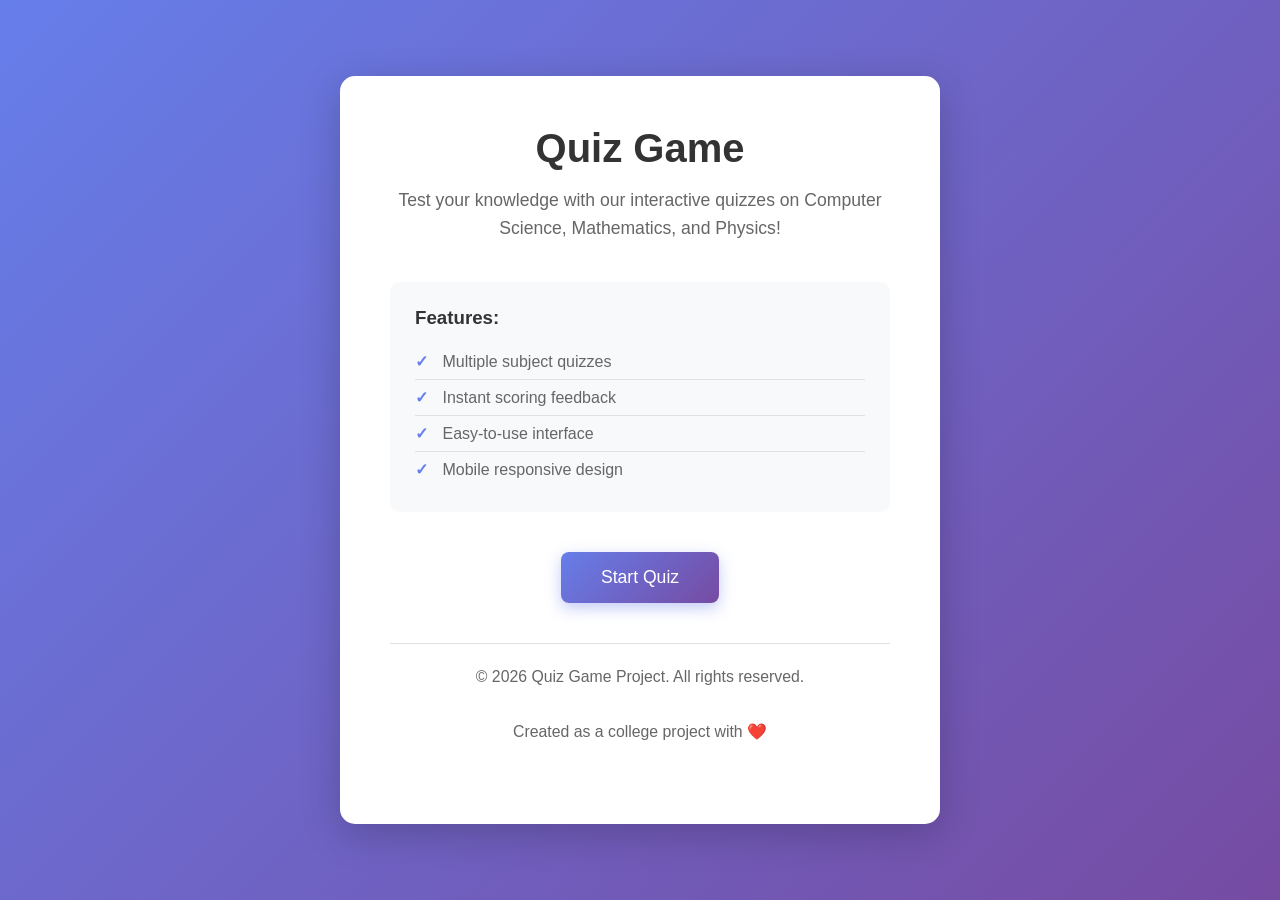
<file: index.html>
<!DOCTYPE html>
<html lang="en">
<head>
  <meta charset="UTF-8" />
  <meta name="viewport" content="width=device-width, initial-scale=1.0" />
  <title>Quiz Game - Home</title>
  <style>
    * {
      margin: 0;
      padding: 0;
      box-sizing: border-box;
    }

    body {
      font-family: 'Segoe UI', Tahoma, Geneva, Verdana, sans-serif;
      background: linear-gradient(135deg, #667eea 0%, #764ba2 100%);
      min-height: 100vh;
      display: flex;
      justify-content: center;
      align-items: center;
      padding: 20px;
    }

    .container {
      background: white;
      border-radius: 15px;
      box-shadow: 0 10px 40px rgba(0, 0, 0, 0.2);
      padding: 50px;
      text-align: center;
      max-width: 600px;
      width: 100%;
    }

    h1 {
      color: #333;
      margin-bottom: 15px;
      font-size: 2.5em;
    }

    p {
      color: #666;
      margin-bottom: 30px;
      font-size: 1.1em;
      line-height: 1.6;
    }

    .cta-button {
      display: inline-block;
      background: linear-gradient(135deg, #667eea 0%, #764ba2 100%);
      color: white;
      padding: 15px 40px;
      border: none;
      border-radius: 8px;
      text-decoration: none;
      font-size: 1.1em;
      cursor: pointer;
      transition: transform 0.3s, box-shadow 0.3s;
      box-shadow: 0 5px 15px rgba(102, 126, 234, 0.4);
    }

    .cta-button:hover {
      transform: translateY(-2px);
      box-shadow: 0 7px 20px rgba(102, 126, 234, 0.6);
    }

    .features {
      text-align: left;
      margin: 40px 0;
      background: #f8f9fa;
      padding: 25px;
      border-radius: 10px;
    }

    .features h3 {
      color: #333;
      margin-bottom: 15px;
    }

    .features ul {
      list-style: none;
      color: #666;
    }

    .features li {
      padding: 8px 0;
      border-bottom: 1px solid #e0e0e0;
    }

    .features li:last-child {
      border-bottom: none;
    }

    .features li:before {
      content: "✓ ";
      color: #667eea;
      font-weight: bold;
      margin-right: 10px;
    }

    footer {
      margin-top: 40px;
      border-top: 1px solid #e0e0e0;
      padding-top: 20px;
      color: #999;
      font-size: 0.9em;
    }

    @media (max-width: 600px) {
      .container {
        padding: 30px;
      }

      h1 {
        font-size: 1.8em;
      }

      .cta-button {
        padding: 12px 30px;
        font-size: 1em;
      }
    }
  </style>
</head>
<body>
  <div class="container">
    <h1>Quiz Game</h1>
    <p>Test your knowledge with our interactive quizzes on Computer Science, Mathematics, and Physics!</p>

    <div class="features">
      <h3>Features:</h3>
      <ul>
        <li>Multiple subject quizzes</li>
        <li>Instant scoring feedback</li>
        <li>Easy-to-use interface</li>
        <li>Mobile responsive design</li>
      </ul>
    </div>

    <a href="Quiz/quiz.html" class="cta-button">Start Quiz</a>

    <footer>
      <p>&copy; 2026 Quiz Game Project. All rights reserved.</p>
      <p>Created as a college project with ❤️</p>
    </footer>
  </div>
</body>
</html>
</file>
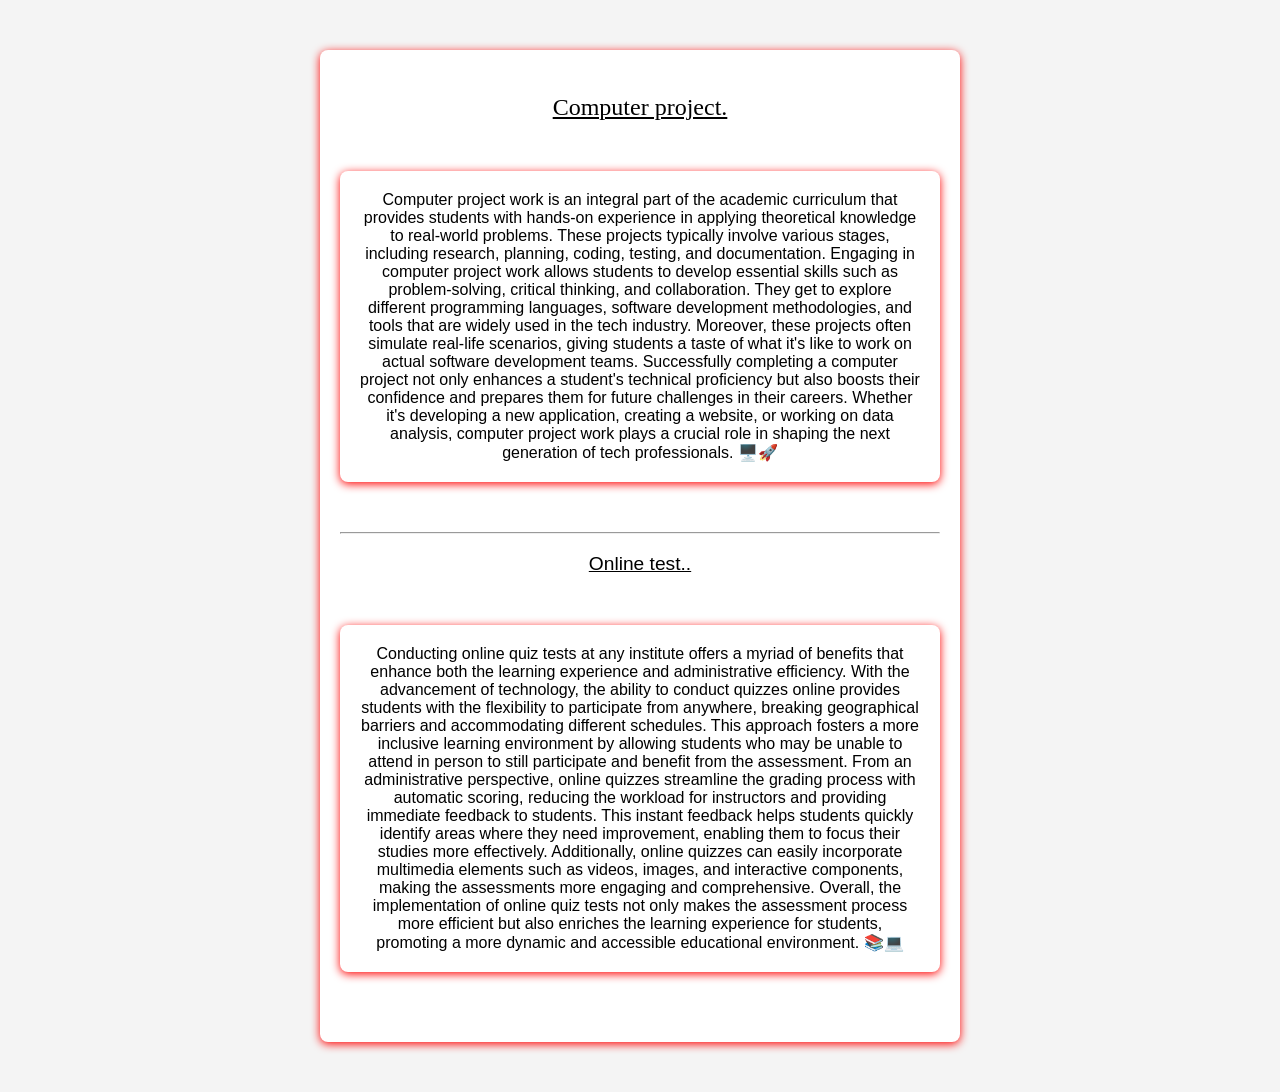
<file: about.html>
<!DOCTYPE html>
<html lang="en">
  <head>
    <meta charset="UTF-8" />
    <meta name="viewport" content="width=device-width, initial-scale=1.0" />
    <title>Document</title>
    <link rel="stylesheet" href="about.css" />
  </head>
  <body>

    <div class="about">
      <p id="project">Computer project.</p>
      <p id="computer">
        Computer project work is an integral part of the academic curriculum
        that provides students with hands-on experience in applying theoretical
        knowledge to real-world problems. These projects typically involve
        various stages, including research, planning, coding, testing, and
        documentation. Engaging in computer project work allows students to
        develop essential skills such as problem-solving, critical thinking, and
        collaboration. They get to explore different programming languages,
        software development methodologies, and tools that are widely used in
        the tech industry. Moreover, these projects often simulate real-life
        scenarios, giving students a taste of what it's like to work on actual
        software development teams. Successfully completing a computer project
        not only enhances a student's technical proficiency but also boosts
        their confidence and prepares them for future challenges in their
        careers. Whether it's developing a new application, creating a website,
        or working on data analysis, computer project work plays a crucial role
        in shaping the next generation of tech professionals. 🖥️🚀
      </p>
      <hr />
      <p id="test">Online test..</p>
      <p id="online">
        Conducting online quiz tests at any institute offers a myriad of
        benefits that enhance both the learning experience and administrative
        efficiency. With the advancement of technology, the ability to conduct
        quizzes online provides students with the flexibility to participate
        from anywhere, breaking geographical barriers and accommodating
        different schedules. This approach fosters a more inclusive learning
        environment by allowing students who may be unable to attend in person
        to still participate and benefit from the assessment. From an
        administrative perspective, online quizzes streamline the grading
        process with automatic scoring, reducing the workload for instructors
        and providing immediate feedback to students. This instant feedback
        helps students quickly identify areas where they need improvement,
        enabling them to focus their studies more effectively. Additionally,
        online quizzes can easily incorporate multimedia elements such as
        videos, images, and interactive components, making the assessments more
        engaging and comprehensive. Overall, the implementation of online quiz
        tests not only makes the assessment process more efficient but also
        enriches the learning experience for students, promoting a more dynamic
        and accessible educational environment. 📚💻
      </p>
    </div>
  </body>
</html>
</file>
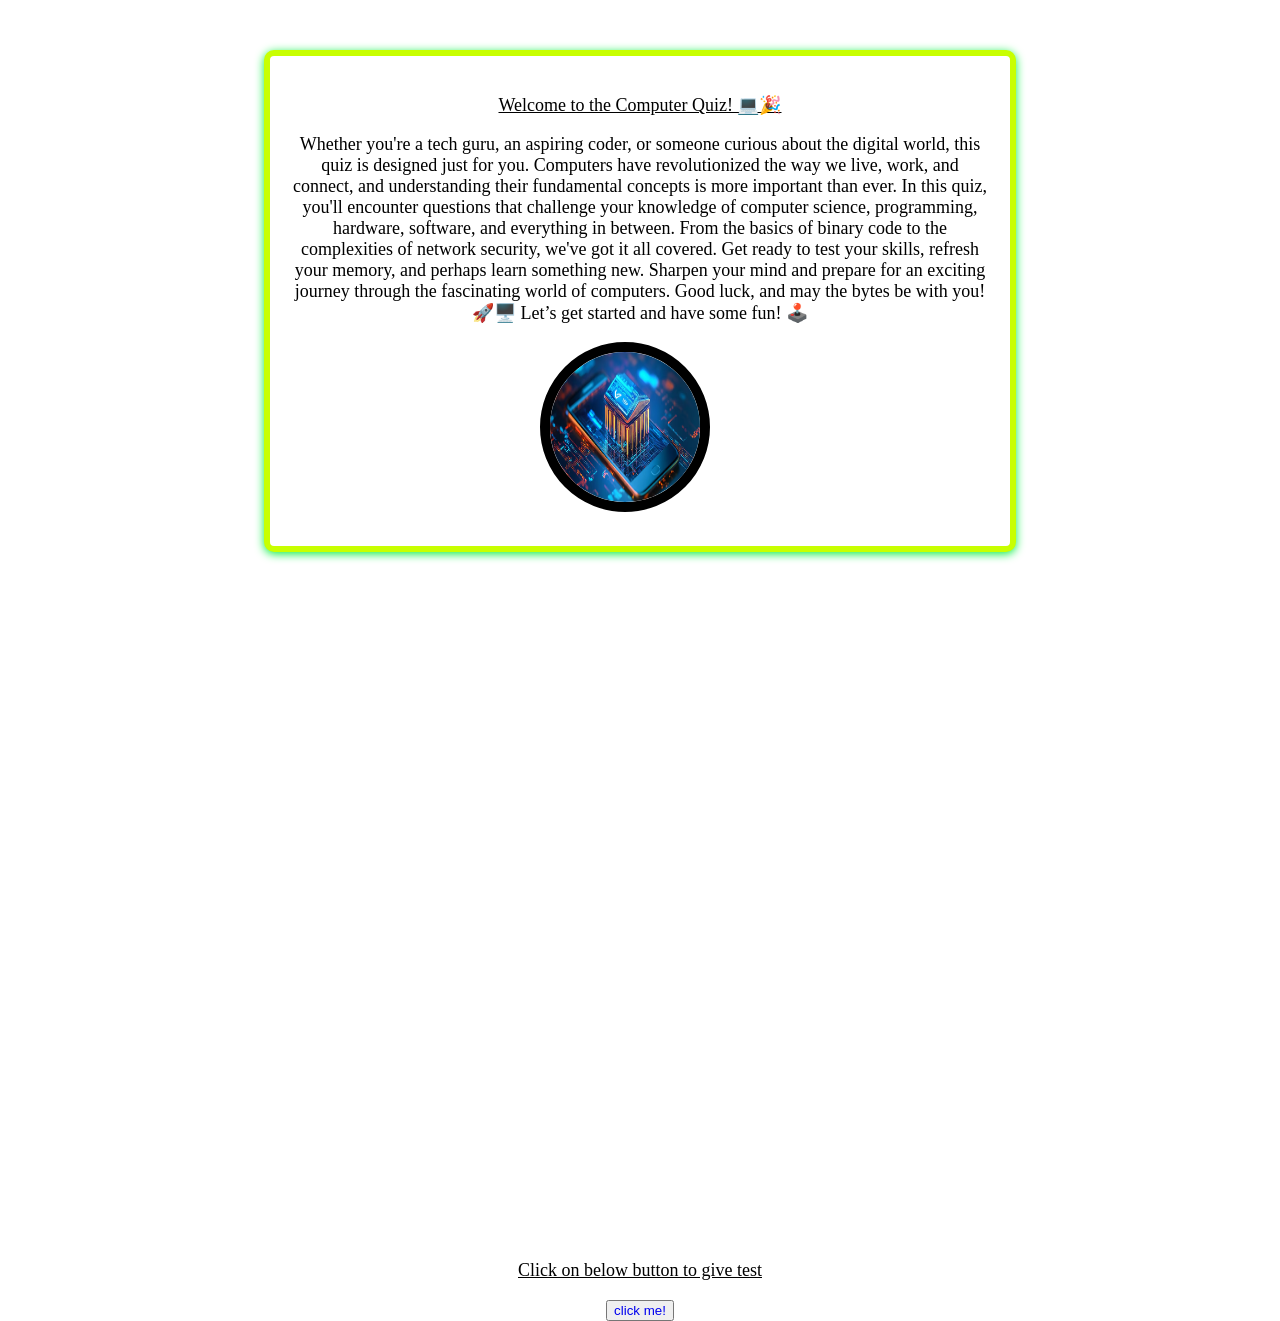
<file: computer1.html>
<!DOCTYPE html>
<html lang="en">
  <head>
    <meta charset="UTF-8" />
    <meta name="viewport" content="width=device-width, initial-scale=1.0" />
    <title>Document</title>
  </head>
  <body>
    <!DOCTYPE html>
    <html lang="en">
      <head>
        <meta charset="UTF-8" />
        <meta name="viewport" content="width=device-width, initial-scale=1.0" />
        <title>Document</title>
        <link rel="stylesheet" href="computer1.css" />
      </head>
      <body>
        <div class="details">
          <p></p>
          <p id="under">
            Welcome to the Computer Quiz! 💻🎉</p> Whether you're a tech guru, an
            aspiring coder, or someone curious about the digital world, this
            quiz is designed just for you. Computers have revolutionized the way
            we live, work, and connect, and understanding their fundamental
            concepts is more important than ever. In this quiz, you'll encounter
            questions that challenge your knowledge of computer science,
            programming, hardware, software, and everything in between. From the
            basics of binary code to the complexities of network security, we've
            got it all covered. Get ready to test your skills, refresh your
            memory, and perhaps learn something new. Sharpen your mind and
            prepare for an exciting journey through the fascinating world of
            computers. Good luck, and may the bytes be with you! 🚀🖥️ Let’s get
            started and have some fun! 🕹️
          </p>
          <div class="image">
            <img src="/image/computer1.avif" />
          </div>
          <p id="under">Click on below button to give test</p>
          <button><a href="quiz.html" class="btn">click me!</a></button>
        </div>
      </body>
    </html>
  </body>
</html>
</file>
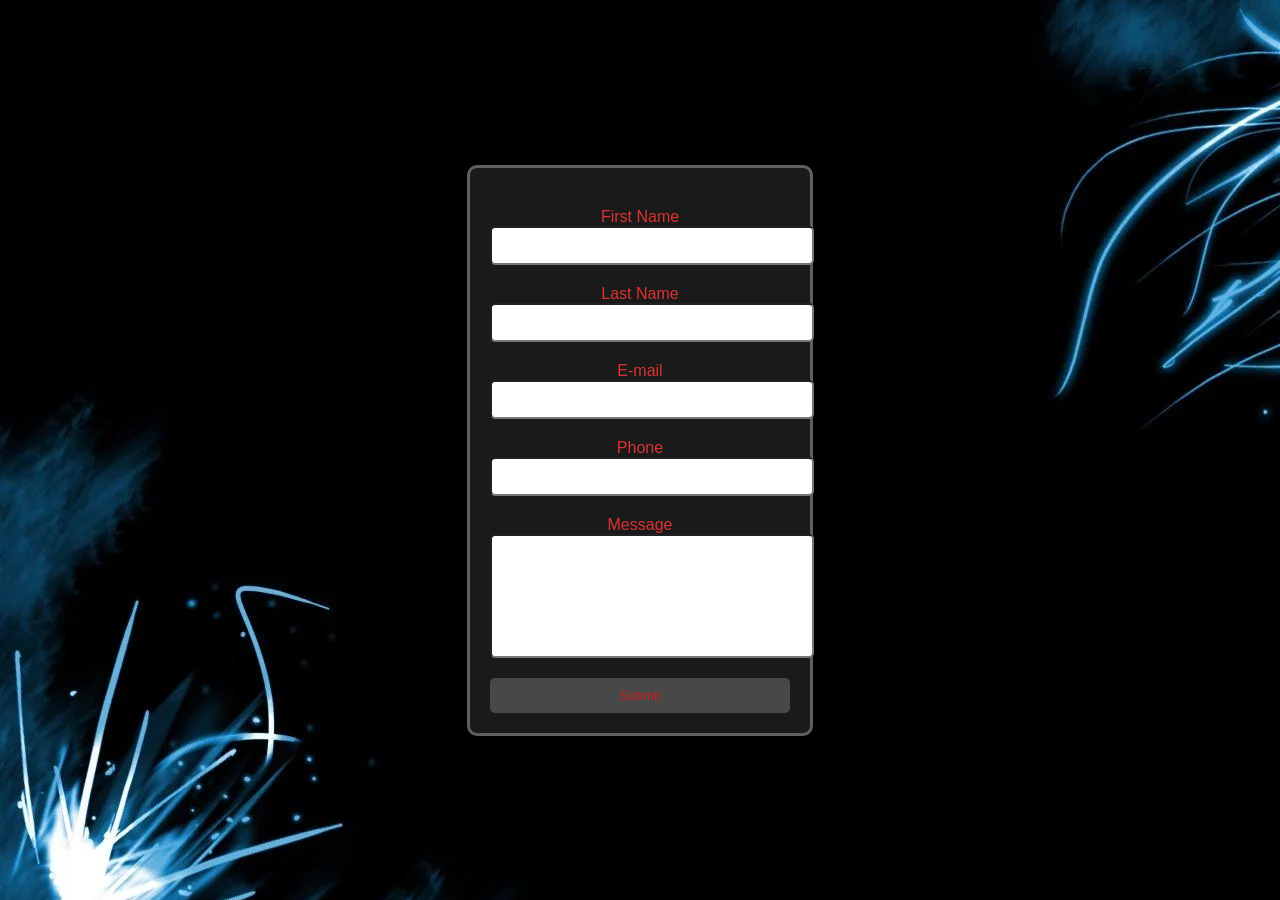
<file: form.html>
<!DOCTYPE html>
<html lang="en">
  <head>
    <meta charset="UTF-8" />
    <meta name="viewport" content="width=device-width, initial-scale=1.0" />
    <title>Glass Effect Login Form</title>
    <link rel="stylesheet" href="form.css" />
  </head>
  <body>
    <div class="container">
      <div class="glass-effect">
        <h2></h2>
        <form action="connect.php" method="post">
          First Name<input type="text" name="fname" /> 
          Last Name<input type="text"name="lname"/>
          E-mail<input type="email" name="email" />
           Phone<input type="number"name="phone"/>
          Message<input id="message" type="text" name="message" />
<button type="submit">Submit</button>
          </form>
      </div>
    </div>
  </body>
</html>
</file>
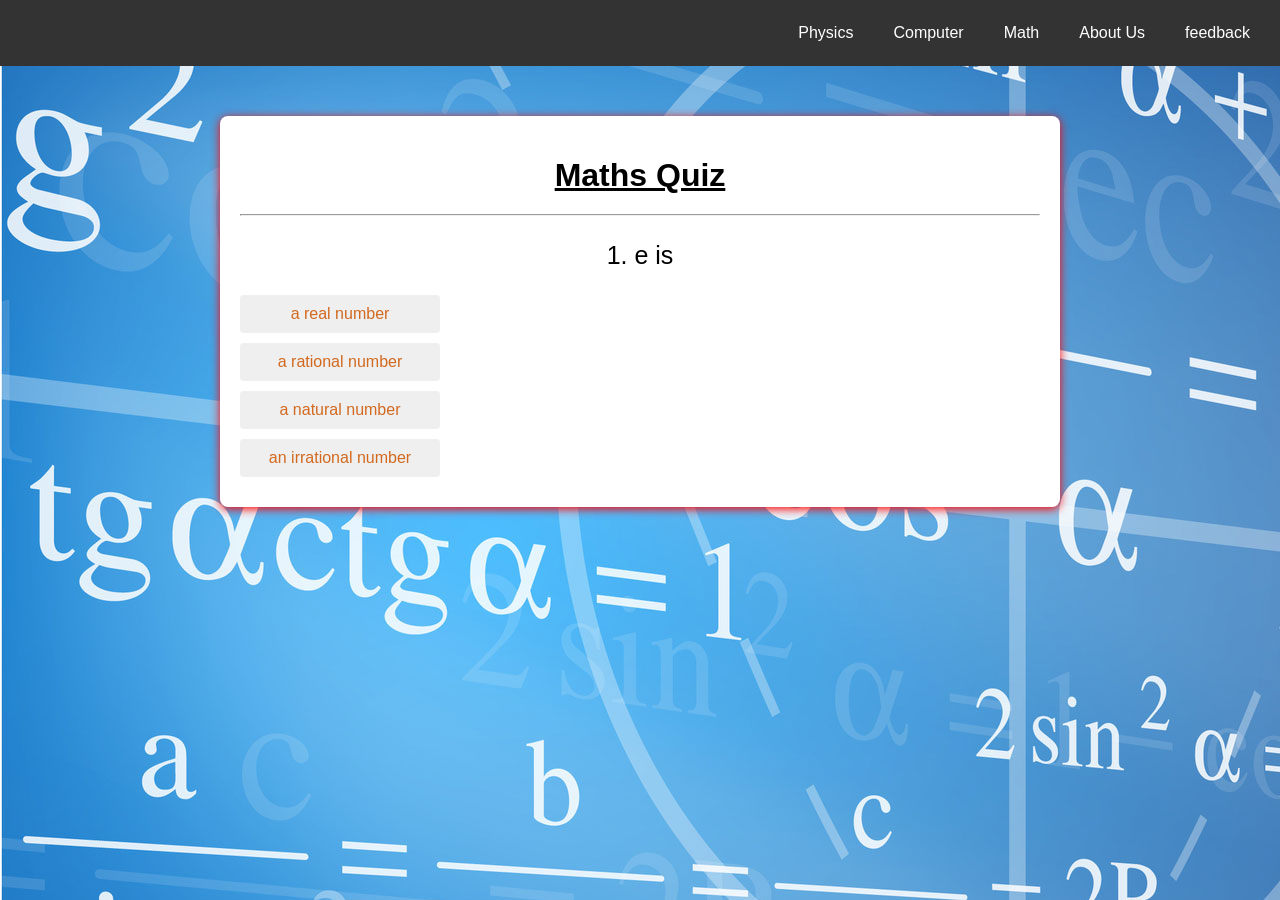
<file: math.html>
<!DOCTYPE html>
<html lang="en">
<head>
  <meta charset="UTF-8">
  <meta name="viewport" content="width=device-width, initial-scale=1.0">
  <title>Quiz App</title>
  <link rel="stylesheet" href="math.css">
</head>
<body>
      <div id="navbar">
        <a id="logo" href="physic1.html">Physics</a>
        <a id="logo" href="computer1.html">Computer</a>
        <a id="logo" href="math1.html">Math</a>
        <a id="logo" href="about.html">About Us</a>
        <a id="logo" href="form.html">feedback</a>
      </div>
  <div class="quiz-container">
    <h1>Maths Quiz</h1><hr>
    <div id="question-container">
      <p id="question">Question will appear here</p>
      <div id="answer-buttons">
        <!-- Answer buttons will be inserted dynamically -->
      </div>
    </div>
    <button id="next-btn" class="btn" style="display:none;">Next</button>
    <div id="score-container" style="display:none;">
      <p id="score">Your Score: </p>
      <button id="restart-btn" class="btn">Play Again</button>
    </div>
  </div>

  <script src="math.js"></script>
</body>
</html>
</file>
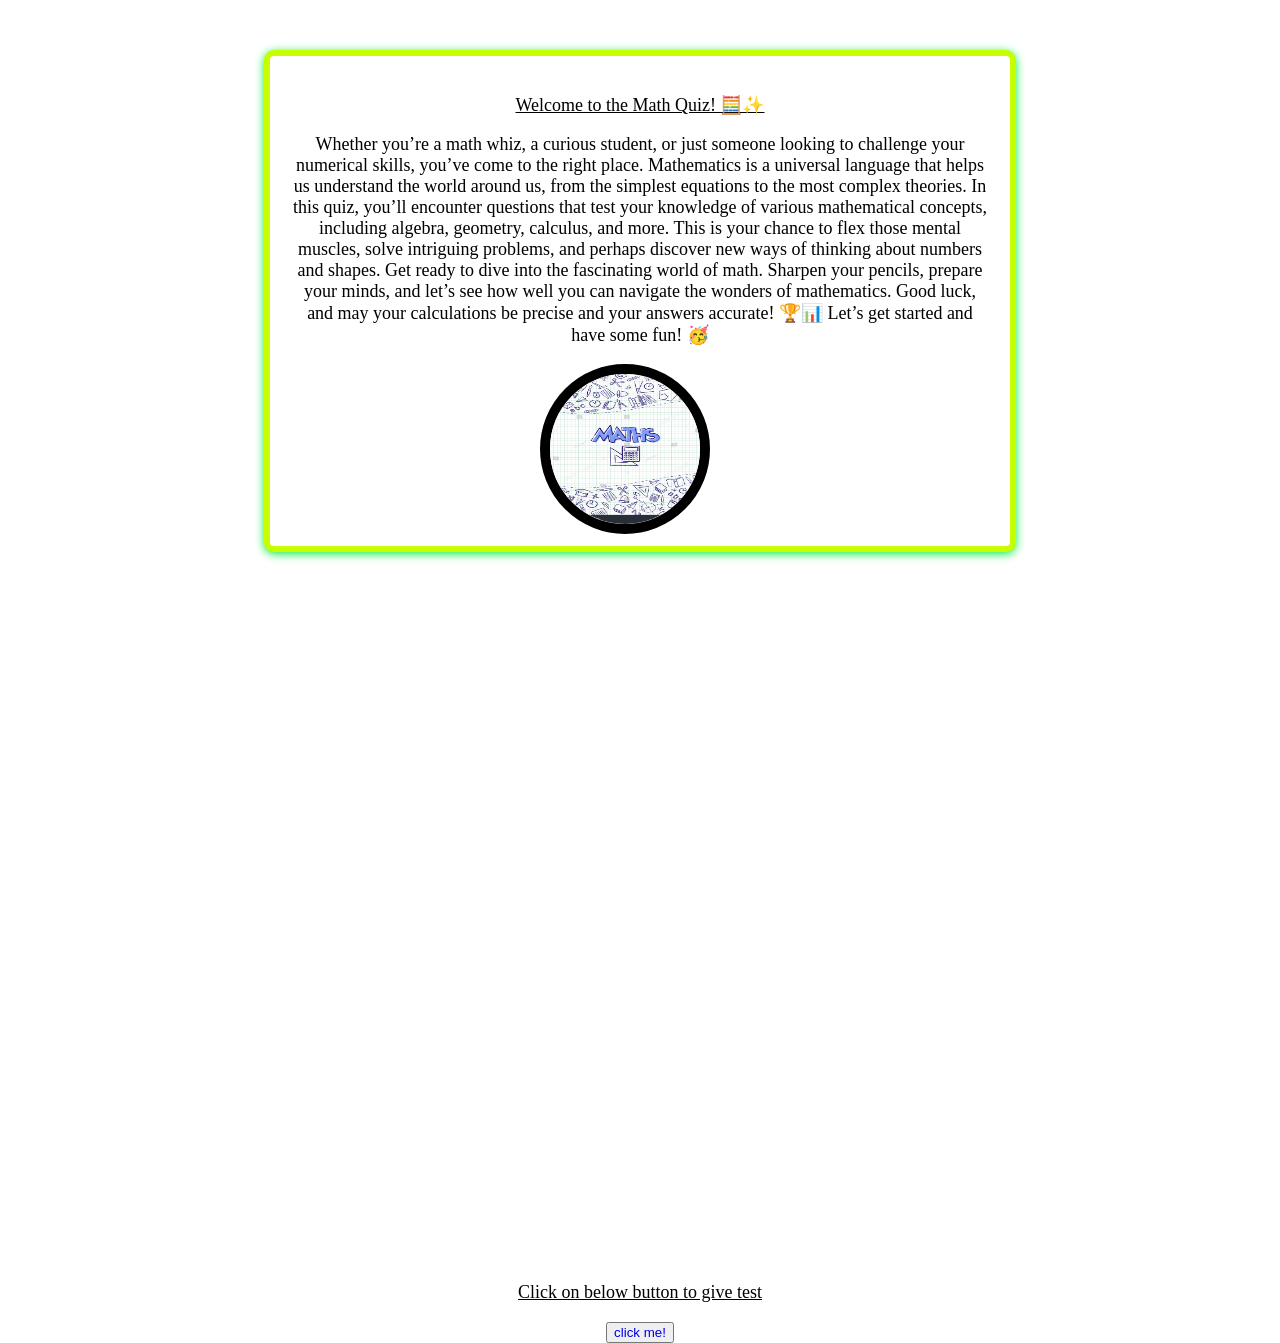
<file: math1.html>
<!DOCTYPE html>
<html lang="en">
  <head>
    <meta charset="UTF-8" />
    <meta name="viewport" content="width=device-width, initial-scale=1.0" />
    <title>Document</title>
  </head>
  <body>
    <!DOCTYPE html>
    <html lang="en">
      <head>
        <meta charset="UTF-8" />
        <meta name="viewport" content="width=device-width, initial-scale=1.0" />
        <title>Document</title>
        <link rel="stylesheet" href="math1.css" />
      </head>
      <body>
        <div class="details">
          <p></p>
          <p id="under">
            Welcome to the Math Quiz! 🧮✨</p> Whether you’re a math whiz, a curious
            student, or just someone looking to challenge your numerical skills,
            you’ve come to the right place. Mathematics is a universal language
            that helps us understand the world around us, from the simplest
            equations to the most complex theories. In this quiz, you’ll
            encounter questions that test your knowledge of various mathematical
            concepts, including algebra, geometry, calculus, and more. This is
            your chance to flex those mental muscles, solve intriguing problems,
            and perhaps discover new ways of thinking about numbers and shapes.
            Get ready to dive into the fascinating world of math. Sharpen your
            pencils, prepare your minds, and let’s see how well you can navigate
            the wonders of mathematics. Good luck, and may your calculations be
            precise and your answers accurate! 🏆📊 Let’s get started and have
            some fun! 🥳
          </p>
          <div class="image">
            <img src="/image/math.jpg" />
          </div>
          <p id="under">Click on below button to give test</p>
          <button><a href="quiz.html" class="btn">click me!</a></button>
        </div>
      </body>
    </html>
  </body>
</html>
</file>
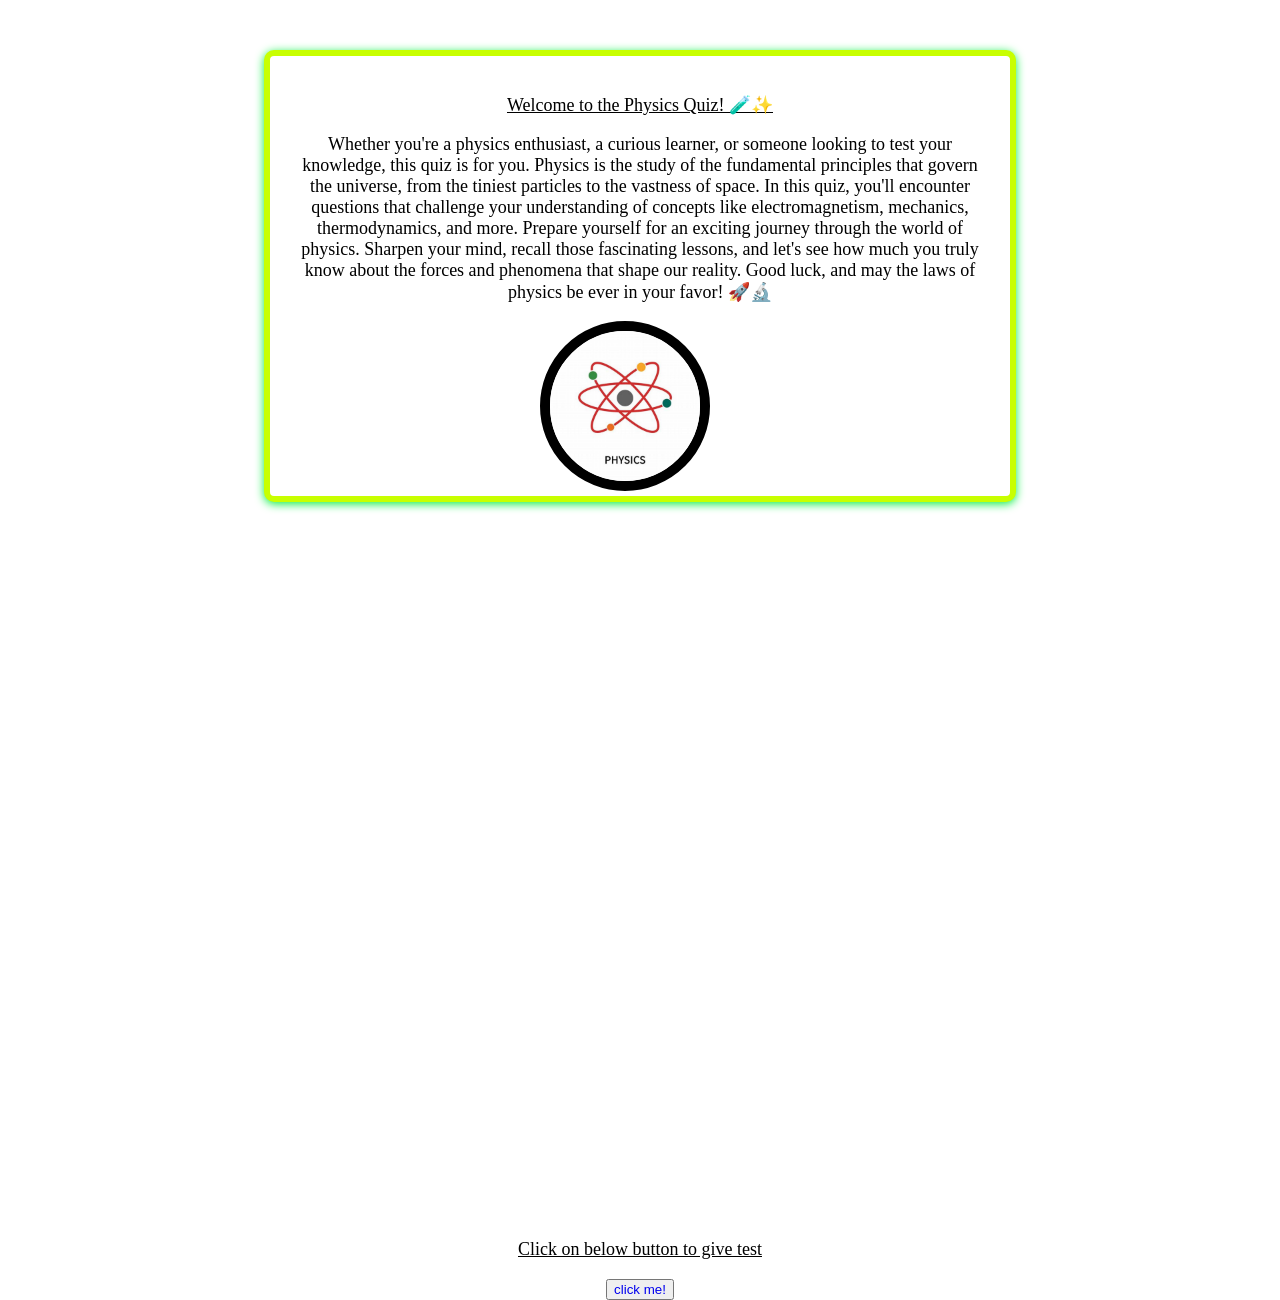
<file: physic1.html>
<!DOCTYPE html>
<html lang="en">
  <head>
    <meta charset="UTF-8" />
    <meta name="viewport" content="width=device-width, initial-scale=1.0" />
    <title>Document</title>
    <link rel="stylesheet" href="physic1.css">
  </head>
  <body>
    <div class="details">
      <p><p id="under"> Welcome to the Physics Quiz! 🧪✨</p> Whether you're a physics enthusiast, a
        curious learner, or someone looking to test your knowledge, this quiz is
        for you. Physics is the study of the fundamental principles that govern
        the universe, from the tiniest particles to the vastness of space. In
        this quiz, you'll encounter questions that challenge your understanding
        of concepts like electromagnetism, mechanics, thermodynamics, and more.
        Prepare yourself for an exciting journey through the world of physics.
        Sharpen your mind, recall those fascinating lessons, and let's see how
        much you truly know about the forces and phenomena that shape our
        reality. Good luck, and may the laws of physics be ever in your favor!
        🚀🔬
      </p>
      <div class="image">
        <img src="/image/logo.jpeg">
        </div>
    <div>
          <p id="under">
            Click on below button to give test
          </p>
          <button><a href="physic.html" class="btn">click me!</a></button>
        </div>
        
  </body>
</html>
</file>
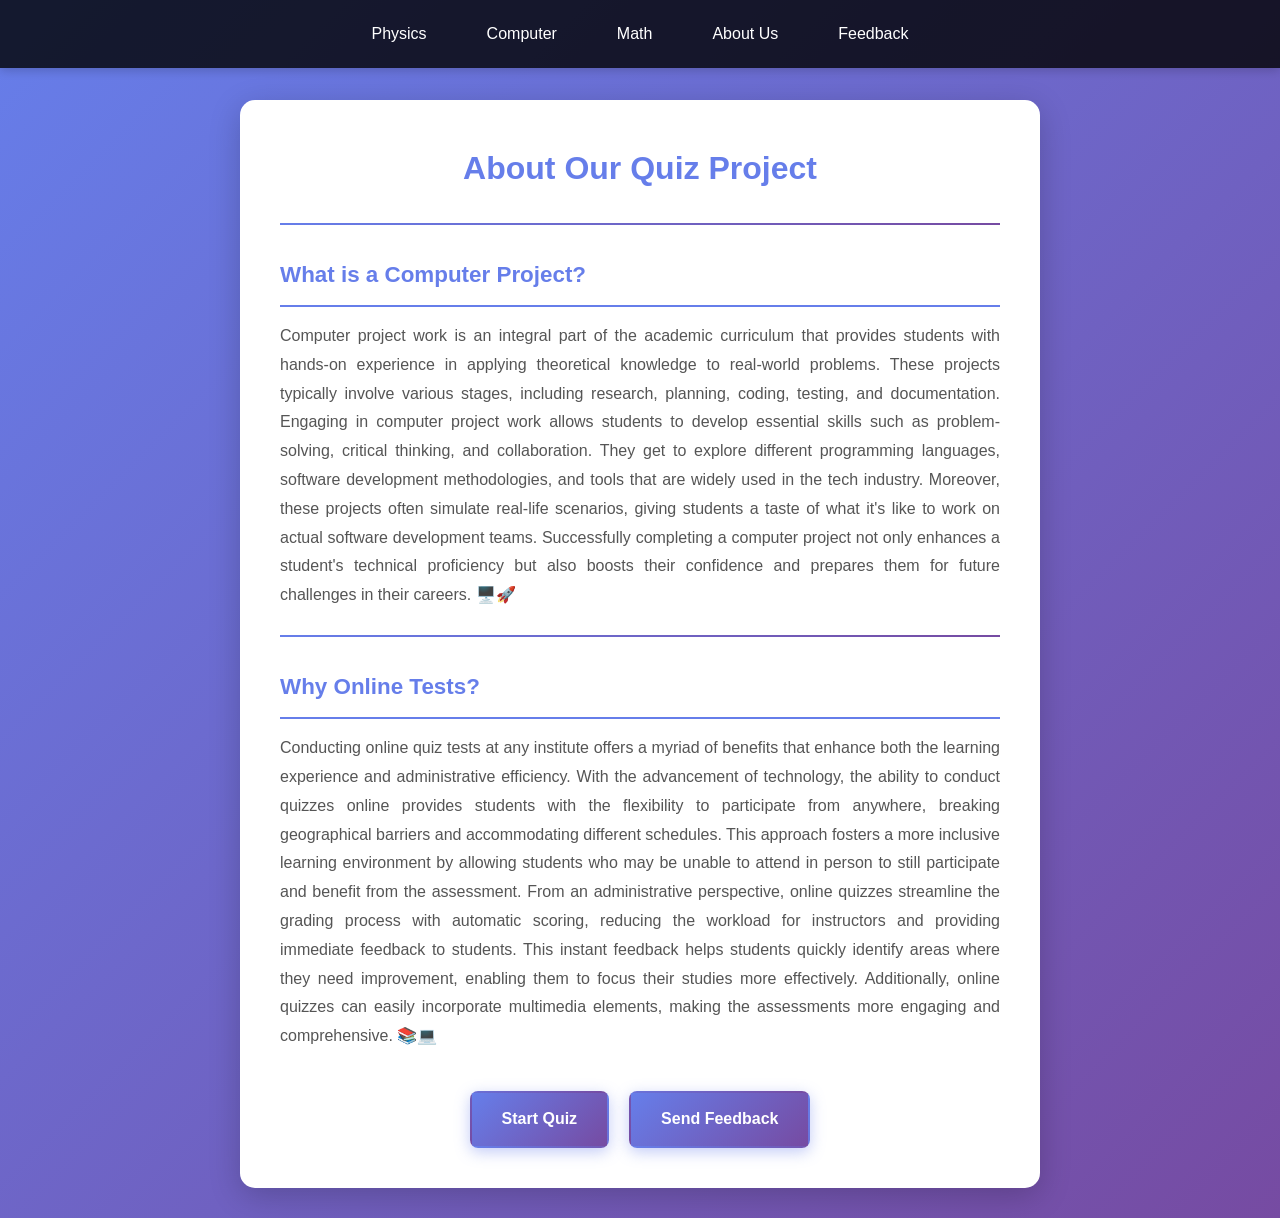
<file: Quiz/about.html>
<!DOCTYPE html>
<html lang="en">
<head>
  <meta charset="UTF-8" />
  <meta name="viewport" content="width=device-width, initial-scale=1.0" />
  <title>About Us</title>
  <link rel="stylesheet" href="about.css" />
</head>
<body>
  <div id="navbar">
    <a class="logo" href="physic1.html">Physics</a>
    <a class="logo" href="computer1.html">Computer</a>
    <a class="logo" href="math1.html">Math</a>
    <a class="logo" href="about.html">About Us</a>
    <a class="logo" href="form.html">Feedback</a>
  </div>

  <div class="about">
    <h1 id="project">About Our Quiz Project</h1>
    <hr />
    
    <h2 id="test">What is a Computer Project?</h2>
    <p id="computer">
      Computer project work is an integral part of the academic curriculum
      that provides students with hands-on experience in applying theoretical
      knowledge to real-world problems. These projects typically involve
      various stages, including research, planning, coding, testing, and
      documentation. Engaging in computer project work allows students to
      develop essential skills such as problem-solving, critical thinking, and
      collaboration. They get to explore different programming languages,
      software development methodologies, and tools that are widely used in
      the tech industry. Moreover, these projects often simulate real-life
      scenarios, giving students a taste of what it's like to work on actual
      software development teams. Successfully completing a computer project
      not only enhances a student's technical proficiency but also boosts
      their confidence and prepares them for future challenges in their
      careers. 🖥️🚀
    </p>

    <hr />

    <h2 id="test">Why Online Tests?</h2>
    <p id="online">
      Conducting online quiz tests at any institute offers a myriad of
      benefits that enhance both the learning experience and administrative
      efficiency. With the advancement of technology, the ability to conduct
      quizzes online provides students with the flexibility to participate
      from anywhere, breaking geographical barriers and accommodating
      different schedules. This approach fosters a more inclusive learning
      environment by allowing students who may be unable to attend in person
      to still participate and benefit from the assessment. From an
      administrative perspective, online quizzes streamline the grading
      process with automatic scoring, reducing the workload for instructors
      and providing immediate feedback to students. This instant feedback
      helps students quickly identify areas where they need improvement,
      enabling them to focus their studies more effectively. Additionally,
      online quizzes can easily incorporate multimedia elements, making the
      assessments more engaging and comprehensive. 📚💻
    </p>

    <div class="action-buttons">
      <a href="quiz.html" class="btn">Start Quiz</a>
      <a href="form.html" class="btn">Send Feedback</a>
    </div>
  </div>
</body>
</html>
</file>
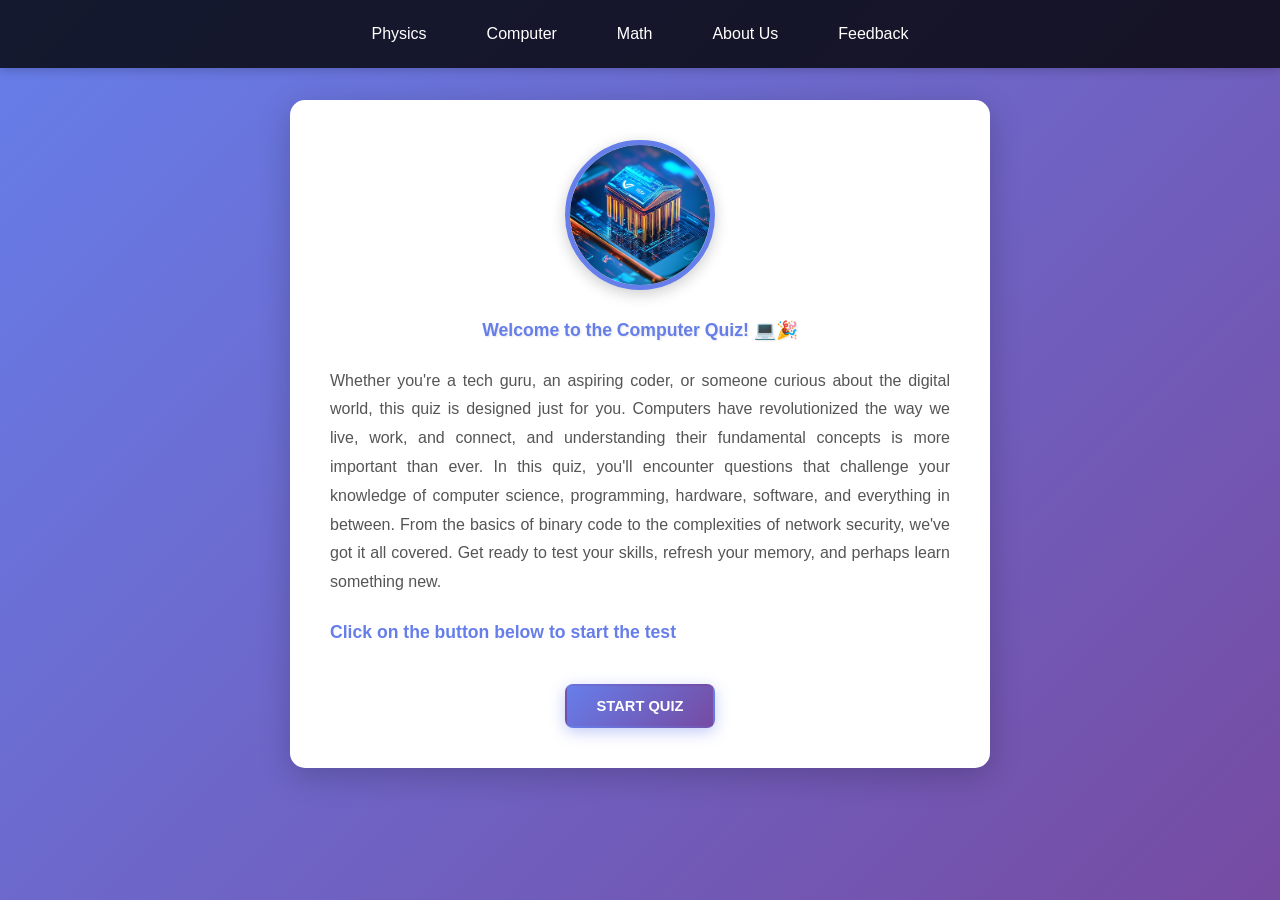
<file: Quiz/computer1.html>
<!DOCTYPE html>
<html lang="en">
<head>
  <meta charset="UTF-8" />
  <meta name="viewport" content="width=device-width, initial-scale=1.0" />
  <title>Computer Quiz Introduction</title>
  <link rel="stylesheet" href="computer1.css" />
</head>
<body>
  <div id="navbar">
    <a class="logo" href="physic1.html">Physics</a>
    <a class="logo" href="computer1.html">Computer</a>
    <a class="logo" href="math1.html">Math</a>
    <a class="logo" href="about.html">About Us</a>
    <a class="logo" href="form.html">Feedback</a>
  </div>

  <div class="details">
    <div class="image">
      <img src="/image/computer1.avif" alt="Computer" />
    </div>

    <h1 id="under">Welcome to the Computer Quiz! 💻🎉</h1>
    <p>
      Whether you're a tech guru, an aspiring coder, or someone curious about the digital world, this
      quiz is designed just for you. Computers have revolutionized the way
      we live, work, and connect, and understanding their fundamental
      concepts is more important than ever. In this quiz, you'll encounter
      questions that challenge your knowledge of computer science,
      programming, hardware, software, and everything in between. From the
      basics of binary code to the complexities of network security, we've
      got it all covered. Get ready to test your skills, refresh your
      memory, and perhaps learn something new.
    </p>

    <p id="under" class="cta-text">Click on the button below to start the test</p>
    <button class="cta-btn"><a href="computer.html" class="btn">START QUIZ</a></button>
  </div>
</body>
</html>
</file>
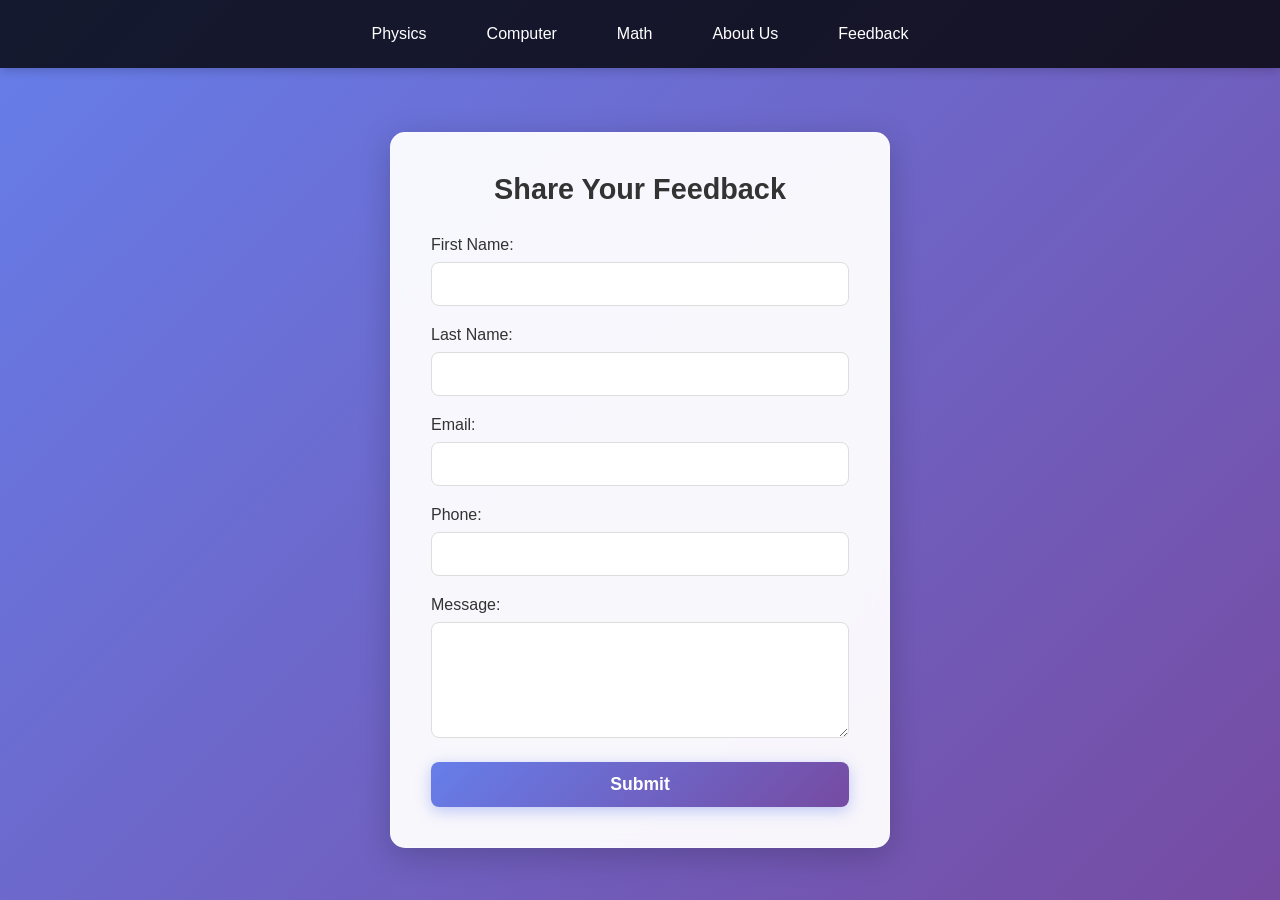
<file: Quiz/form.html>
<!DOCTYPE html>
<html lang="en">
<head>
  <meta charset="UTF-8" />
  <meta name="viewport" content="width=device-width, initial-scale=1.0" />
  <title>Feedback Form</title>
  <link rel="stylesheet" href="form.css" />
</head>
<body>
  <div id="navbar">
    <a class="logo" href="physic1.html">Physics</a>
    <a class="logo" href="computer1.html">Computer</a>
    <a class="logo" href="math1.html">Math</a>
    <a class="logo" href="about.html">About Us</a>
    <a class="logo" href="form.html">Feedback</a>
  </div>

  <div class="container">
    <div class="glass-effect">
      <h2>Share Your Feedback</h2>
      <form action="connect.php" method="post" id="feedbackForm">
        <div class="form-group">
          <label for="fname">First Name:</label>
          <input type="text" id="fname" name="fname" required />
        </div>

        <div class="form-group">
          <label for="lname">Last Name:</label>
          <input type="text" id="lname" name="lname" required />
        </div>

        <div class="form-group">
          <label for="email">Email:</label>
          <input type="email" id="email" name="email" required />
        </div>

        <div class="form-group">
          <label for="phone">Phone:</label>
          <input type="tel" id="phone" name="phone" required />
        </div>

        <div class="form-group">
          <label for="message">Message:</label>
          <textarea id="message" name="message" rows="5" required></textarea>
        </div>

        <button type="submit" class="submit-btn">Submit</button>
      </form>
    </div>
  </div>
</body>
</html>
</file>
<file: about.css>
body {
  font-family: Arial, sans-serif;
  background-color: #f4f4f4;
  margin: 0;
  padding: 0;
}
/*
#navbar {
  display: flex;
  justify-content: flex-end;
  background-color: #333;
  padding: 10px;
}

#navbar a {
  color: white;
  text-decoration: none;
  padding: 14px 20px;
}

#navbar a:hover {
  background-color: #ddd;
  color: black;
}
*/


.about {
  max-width: 600px;
  margin: 50px auto;
  background-color: #fff;
  padding: 20px;
  border-radius: 8px;
  box-shadow: 0 2px 10px red;
  text-align: center;
}
#online {
  body {
    font-family: Arial, sans-serif;
    background-color: #f4f4f4;
    margin: 0;
    padding: 0;
  }
  max-width: 600px;
  margin: 50px auto;
  background-color: #fff;
  padding: 20px;
  border-radius: 8px;
  box-shadow: 0 2px 10px red;
  text-align: center;
}

#computer {
  body {
    font-family: Arial, sans-serif;
    background-color: #f4f4f4;
    margin: 0;
    padding: 0;
  }
  max-width: 600px;
  margin: 50px auto;
  background-color: #fff;
  padding: 20px;
  border-radius: 8px;
  box-shadow: 0 2px 10px red;
  text-align: center;
}
#project {
  text-decoration: solid;
  text-decoration: underline;
  font-size: x-large;
  font-family: "Times New Roman", Times, serif;
}
#test {
  text-decoration: solid;
  text-decoration: underline;
  font-size: larger;
}
</file>
<file: computer1.css>
.details {
  width: 700px;
  height: 450px;
  border: 6px solid rgb(200, 255, 0);
  margin: 50px auto;
  background-color: #fff;
  padding: 20px;
  border-radius: 10px;
  box-shadow: 0 2px 10px rgb(8, 240, 66);
  text-align: center;
  font-size: large;
}
.image {
  width: 100px;
  height: 100vh;
  position: relative;
  margin-left: 250px;
}
.image img {
  height: 150px;
  width: 150px;
  border-radius: 50%;
  border: 10px solid;
}
#under {
  text-decoration: underline;
}
.btn {
  text-decoration: none;
}
</file>
<file: form.css>
/* styles.css */
body {
  display: flex;
  justify-content: center;
  align-items: center;
  height: 100vh;
  margin: 0;
  font-family: Arial, sans-serif;
  background-image: url(/image/login.webp);
}
a {
  text-decoration: none;
  color: #dc3232;
}

.container {
  display: flex;
  justify-content: center;
  align-items: center;
  height: 100%;
}

.glass-effect {
  background: rgba(255, 255, 255, 0.1);
  border-radius: 10px;
  border: 3px solid rgba(255, 255, 255, 0.3);
  backdrop-filter: blur(10px);
  box-shadow: 0 4px 30px rgba(0, 0, 0, 0.1);
  padding: 20px;
  width: 300px;
  text-align: center;
  color: #dc3232;
}

.glass-effect h2 {
  margin-bottom: 20px;
}

.glass-effect label {
  display: block;
  margin-bottom: 5px;
}

.glass-effect input {
  width: 100%;
  padding: 10px;
  margin-bottom: 20px;

  border-radius: 5px;
}

.glass-effect button {
  width: 100%;
  padding: 10px;
  border: none;
  border-radius: 5px;
  background-color: rgba(255, 255, 255, 0.2);
  color: #ce1e1e;
  cursor: pointer;
  transition: background-color 0.3s;
}

.glass-effect button:hover {
  background-color: rgba(255, 255, 255, 0.4);
}

#message{
  height: 100px;
}
</file>
<file: math.css>
/* Global Styles */
body {
  font-family: Arial, sans-serif;
  background-color: #f4f4f4;
  margin: 0;
  padding: 0;
  background-image: url(/image/mathjpg.jpg);
}
#navbar {
  display: flex;
  justify-content: flex-end;
  background-color: #333;
  padding: 10px;
}

#navbar a {
  color: white;
  text-decoration: none;
  padding: 14px 20px;
}

#navbar a:hover {
  background-color: #ddd;
  color: black;
}

.quiz-container {
  max-width: 800px;
  margin: 50px auto;
  background-color: #fff;
  padding: 20px;
  border-radius: 8px;
  box-shadow: 0 2px 10px red;
  text-align: center;
  
}

h1 {
  margin-bottom: 20px;
  text-decoration: underline;
}

button {
  color: #fff;
  padding: 10px 20px;
  font-size: 16px;
  border: none;
  border-radius: 4px;
  cursor: pointer;
  margin-top: 20px;
  width: 100%;
  max-width: 200px;
}

button:disabled {
  cursor: not-allowed;
}

/* Answer Buttons */
.btn {
  display: block;
  margin: 10px 0;
  padding: 10px;
  background-color: 1px solid black;
  color: chocolate;
  border-radius: 4px;
  cursor: pointer;
  transition: all 0.3s;
}
.btn:hover:not([disabled]) {
  background-color: black;
  color: white;
}
.btn:disabled {
  cursor: no-drop;
}

.correct {
  background-color: #9aeabc;
}

.incorrect {
  background-color: #ff9393;
}

/* Score container */
#score-container {
  margin-top: 20px;
}

#next-btn {
  margin-top: 20px;
}
#question {
  font-size: 25px;
}
</file>
<file: math1.css>
.details {
  width: 700px;
  height: 450px;
  border: 6px solid rgb(200, 255, 0);
  margin: 50px auto;
  background-color: #fff;
  padding: 20px;
  border-radius: 10px;
  box-shadow: 0 2px 10px rgb(8, 240, 66);
  text-align: center;
  font-size: large;
}
.image {
  width: 100px;
  height: 100vh;
  position: relative;
  margin-left: 250px;
}
.image img {
  height: 150px;
  width: 150px;
  border-radius: 50%;
  border: 10px solid;
}
#under {
  text-decoration: underline;
}
.btn {
  text-decoration: none;
}
</file>
<file: physic1.css>
.details {
  width: 700px;
  height: 400px;
  border: 6px solid rgb(200, 255, 0);
  margin: 50px auto;
  background-color: #fff;
  padding: 20px;
  border-radius: 10px;
  box-shadow: 0 2px 10px rgb(8, 240, 66);
  text-align: center;
  font-size: large;
}
.image {
  width: 100px;
  height: 100vh;
  position: relative;
  margin-left: 250px;
}
.image img {
  height: 150px;
  width: 150px;
  border-radius: 50%;
  border: 10px solid;
}
#under {
  text-decoration: underline;
}
.btn {
  text-decoration: none;
}
</file>
<file: Quiz/about.css>
/* About Page Styles */
* {
  margin: 0;
  padding: 0;
  box-sizing: border-box;
}

body {
  font-family: 'Segoe UI', Tahoma, Geneva, Verdana, sans-serif;
  background: linear-gradient(135deg, #667eea 0%, #764ba2 100%);
  min-height: 100vh;
  padding-top: 70px;
}

/* Navbar Styles */
#navbar {
  position: fixed;
  top: 0;
  left: 0;
  right: 0;
  background-color: rgba(0, 0, 0, 0.8);
  display: flex;
  justify-content: center;
  gap: 30px;
  padding: 15px;
  z-index: 1000;
  box-shadow: 0 2px 10px rgba(0, 0, 0, 0.2);
  flex-wrap: wrap;
}

#navbar .logo {
  color: white;
  text-decoration: none;
  padding: 10px 15px;
  border-radius: 5px;
  transition: all 0.3s ease;
  font-size: 1em;
}

#navbar .logo:hover {
  background-color: #667eea;
  transform: translateY(-2px);
}

/* About Container */
.about {
  max-width: 800px;
  margin: 30px auto;
  background-color: white;
  padding: 40px;
  border-radius: 15px;
  box-shadow: 0 8px 32px rgba(0, 0, 0, 0.2);
  line-height: 1.8;
}

.about h1 {
  color: #667eea;
  font-size: 2em;
  margin-bottom: 20px;
  text-align: center;
}

.about h2 {
  color: #667eea;
  font-size: 1.4em;
  margin: 30px 0 15px 0;
  border-bottom: 2px solid #667eea;
  padding-bottom: 10px;
}

.about p {
  color: #333;
  margin: 15px 0;
  text-align: justify;
  line-height: 1.8;
}

#project {
  color: #667eea;
  font-weight: 600;
}

#computer {
  color: #555;
}

#online {
  color: #555;
}

#test {
  color: #667eea;
  margin-top: 30px;
}

hr {
  border: none;
  height: 2px;
  background: linear-gradient(90deg, #667eea 0%, #764ba2 100%);
  margin: 25px 0;
}

.action-buttons {
  display: flex;
  gap: 20px;
  justify-content: center;
  margin-top: 40px;
  flex-wrap: wrap;
}

.btn {
  display: inline-block;
  padding: 12px 30px;
  background: linear-gradient(135deg, #667eea 0%, #764ba2 100%);
  color: white;
  text-decoration: none;
  border-radius: 8px;
  font-weight: 600;
  transition: all 0.3s ease;
  border: 2px solid transparent;
  box-shadow: 0 4px 15px rgba(102, 126, 234, 0.4);
}

.btn:hover {
  transform: translateY(-3px);
  box-shadow: 0 6px 20px rgba(102, 126, 234, 0.6);
}

.btn:active {
  transform: translateY(-1px);
}

/* Responsive Design */
@media (max-width: 768px) {
  .about {
    margin: 15px;
    padding: 25px;
  }

  .about h1 {
    font-size: 1.6em;
  }

  .about h2 {
    font-size: 1.2em;
  }

  .action-buttons {
    flex-direction: column;
    gap: 15px;
  }

  .btn {
    width: 100%;
    text-align: center;
  }
}

@media (max-width: 480px) {
  #navbar {
    gap: 10px;
  }

  #navbar .logo {
    padding: 8px 10px;
    font-size: 0.9em;
  }

  .about {
    padding: 20px;
  }

  .about h1 {
    font-size: 1.4em;
  }
}
</file>
<file: Quiz/computer1.css>
/* Detail Pages Styles */
* {
  margin: 0;
  padding: 0;
  box-sizing: border-box;
}

body {
  font-family: 'Segoe UI', Tahoma, Geneva, Verdana, sans-serif;
  background: linear-gradient(135deg, #667eea 0%, #764ba2 100%);
  min-height: 100vh;
  padding-top: 70px;
}

/* Navbar Styles */
#navbar {
  position: fixed;
  top: 0;
  left: 0;
  right: 0;
  background-color: rgba(0, 0, 0, 0.8);
  display: flex;
  justify-content: center;
  gap: 30px;
  padding: 15px;
  z-index: 1000;
  box-shadow: 0 2px 10px rgba(0, 0, 0, 0.2);
  flex-wrap: wrap;
}

#navbar .logo {
  color: white;
  text-decoration: none;
  padding: 10px 15px;
  border-radius: 5px;
  transition: all 0.3s ease;
  font-size: 1em;
}

#navbar .logo:hover {
  background-color: #667eea;
  transform: translateY(-2px);
}

/* Details Container */
.details {
  max-width: 700px;
  margin: 30px auto;
  background-color: white;
  padding: 40px;
  border-radius: 15px;
  box-shadow: 0 8px 32px rgba(0, 0, 0, 0.2);
  text-align: center;
  line-height: 1.8;
}

.image {
  margin: 0 auto 25px;
  display: flex;
  justify-content: center;
  align-items: center;
}

.image img {
  width: 150px;
  height: 150px;
  border-radius: 50%;
  border: 5px solid #667eea;
  object-fit: cover;
  box-shadow: 0 4px 15px rgba(0, 0, 0, 0.2);
}

h1 {
  color: #667eea;
  font-size: 1.8em;
  margin: 20px 0;
  text-shadow: 1px 1px 2px rgba(0, 0, 0, 0.1);
}

p {
  color: #555;
  font-size: 1em;
  margin: 15px 0;
  text-align: justify;
  line-height: 1.8;
}

#under {
  color: #667eea;
  font-weight: 600;
  margin-top: 20px;
  font-size: 1.1em;
}

.cta-text {
  margin-top: 30px;
  margin-bottom: 15px;
  color: #333;
  font-weight: 600;
}

.cta-btn {
  display: inline-block;
  margin-top: 20px;
}

.cta-btn .btn {
  display: inline-block;
}

button {
  padding: 0;
  border: none;
  background: transparent;
  cursor: pointer;
}

.btn {
  display: inline-block;
  padding: 12px 30px;
  background: linear-gradient(135deg, #667eea 0%, #764ba2 100%);
  color: white;
  text-decoration: none;
  border-radius: 8px;
  font-weight: 600;
  font-size: 1.1em;
  transition: all 0.3s ease;
  border: 2px solid transparent;
  box-shadow: 0 4px 15px rgba(102, 126, 234, 0.4);
}

.btn:hover {
  transform: translateY(-3px);
  box-shadow: 0 6px 20px rgba(102, 126, 234, 0.6);
  border-color: transparent;
}

.btn:active {
  transform: translateY(-1px);
}

/* Responsive Design */
@media (max-width: 768px) {
  .details {
    margin: 15px;
    padding: 25px;
  }

  h1 {
    font-size: 1.5em;
  }

  p {
    font-size: 0.95em;
  }

  .image img {
    width: 120px;
    height: 120px;
  }
}

@media (max-width: 480px) {
  #navbar {
    gap: 10px;
  }

  #navbar .logo {
    padding: 8px 10px;
    font-size: 0.9em;
  }

  .details {
    padding: 20px;
  }

  h1 {
    font-size: 1.3em;
  }

  .image img {
    width: 100px;
    height: 100px;
  }
}
</file>
<file: Quiz/form.css>
/* Form Styles */
* {
  margin: 0;
  padding: 0;
  box-sizing: border-box;
}

body {
  font-family: 'Segoe UI', Tahoma, Geneva, Verdana, sans-serif;
  background: linear-gradient(135deg, #667eea 0%, #764ba2 100%);
  min-height: 100vh;
  padding-top: 80px;
}

/* Navbar Styles */
#navbar {
  position: fixed;
  top: 0;
  left: 0;
  right: 0;
  background: rgba(0, 0, 0, 0.8);
  display: flex;
  justify-content: center;
  gap: 30px;
  padding: 15px;
  z-index: 1000;
  box-shadow: 0 2px 10px rgba(0, 0, 0, 0.2);
}

#navbar .logo {
  text-decoration: none;
  color: white;
  padding: 10px 15px;
  border-radius: 5px;
  transition: background 0.3s;
}

#navbar .logo:hover {
  background: rgba(255, 255, 255, 0.2);
}

.container {
  display: flex;
  justify-content: center;
  align-items: center;
  min-height: calc(100vh - 80px);
  padding: 20px;
}

.glass-effect {
  background: rgba(255, 255, 255, 0.95);
  border-radius: 15px;
  border: 1px solid rgba(255, 255, 255, 0.3);
  backdrop-filter: blur(10px);
  box-shadow: 0 8px 32px rgba(0, 0, 0, 0.2);
  padding: 40px;
  width: 100%;
  max-width: 500px;
  text-align: center;
}

.glass-effect h2 {
  margin-bottom: 30px;
  color: #333;
  font-size: 1.8em;
}

.form-group {
  margin-bottom: 20px;
  text-align: left;
}

.form-group label {
  display: block;
  margin-bottom: 8px;
  color: #333;
  font-weight: 500;
}

.form-group input,
.form-group textarea {
  width: 100%;
  padding: 12px;
  border: 1px solid #ddd;
  border-radius: 8px;
  font-family: inherit;
  font-size: 1em;
  transition: border-color 0.3s, box-shadow 0.3s;
}

.form-group input:focus,
.form-group textarea:focus {
  outline: none;
  border-color: #667eea;
  box-shadow: 0 0 0 3px rgba(102, 126, 234, 0.1);
}

.form-group textarea {
  resize: vertical;
  min-height: 100px;
}

.submit-btn {
  width: 100%;
  padding: 12px;
  border: none;
  border-radius: 8px;
  background: linear-gradient(135deg, #667eea 0%, #764ba2 100%);
  color: white;
  font-size: 1.1em;
  font-weight: 600;
  cursor: pointer;
  transition: transform 0.2s, box-shadow 0.2s;
  box-shadow: 0 4px 15px rgba(102, 126, 234, 0.4);
}

.submit-btn:hover {
  transform: translateY(-2px);
  box-shadow: 0 6px 20px rgba(102, 126, 234, 0.6);
}

.submit-btn:active {
  transform: translateY(0);
}

@media (max-width: 600px) {
  #navbar {
    flex-wrap: wrap;
    gap: 10px;
    padding: 10px;
  }

  #navbar .logo {
    font-size: 0.9em;
    padding: 8px 10px;
  }

  .glass-effect {
    padding: 25px;
  }

  .glass-effect h2 {
    font-size: 1.4em;
    margin-bottom: 20px;
  }
}
</file>
